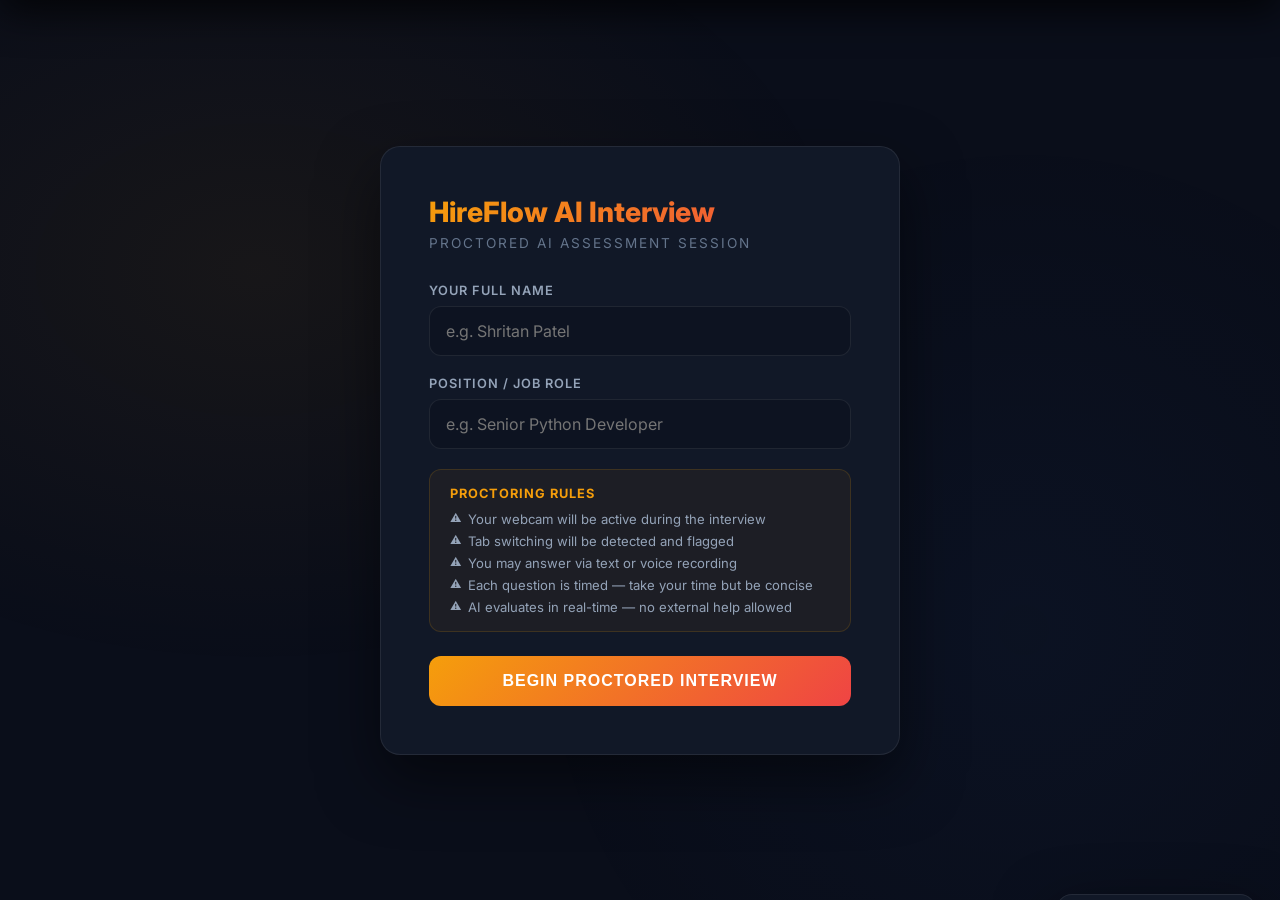
<file: smart_hiring_platform/frontend/interview.html>
<!DOCTYPE html>
<html lang="en">
<head>
    <meta charset="UTF-8">
    <meta name="viewport" content="width=device-width, initial-scale=1.0">
    <title>Proctored AI Interview — HireFlow</title>
    <link href="https://fonts.googleapis.com/css2?family=Inter:wght@300;400;500;600;700;800&display=swap" rel="stylesheet">
    <style>
        *, *::before, *::after { box-sizing: border-box; margin: 0; padding: 0; }

        :root {
            --bg-primary: #0a0e1a;
            --bg-card: #111827;
            --bg-card-alt: #1a2236;
            --bg-input: #0d1321;
            --brand: #f59e0b;
            --brand-glow: rgba(245, 158, 11, 0.3);
            --brand-gradient: linear-gradient(135deg, #f59e0b, #ef4444);
            --green: #22c55e;
            --green-glow: rgba(34, 197, 94, 0.25);
            --red: #ef4444;
            --red-glow: rgba(239, 68, 68, 0.3);
            --blue: #3b82f6;
            --text-primary: #f1f5f9;
            --text-secondary: #94a3b8;
            --text-muted: #64748b;
            --border: rgba(255,255,255,0.08);
            --radius: 12px;
            --radius-lg: 16px;
            --transition: all 0.3s cubic-bezier(0.4, 0, 0.2, 1);
        }

        body {
            font-family: 'Inter', -apple-system, sans-serif;
            background: var(--bg-primary);
            color: var(--text-primary);
            min-height: 100vh;
            overflow-x: hidden;
        }

        /* ─── BG EFFECTS ─── */
        .bg-effects {
            position: fixed; inset: 0; pointer-events: none; z-index: 0;
            background:
                radial-gradient(ellipse 600px 400px at 20% 30%, rgba(245,158,11,0.06), transparent),
                radial-gradient(ellipse 500px 500px at 80% 70%, rgba(59,130,246,0.04), transparent);
        }

        /* ─── SETUP SCREEN ─── */
        .setup-screen {
            display: flex;
            align-items: center;
            justify-content: center;
            min-height: 100vh;
            padding: 20px;
            position: relative;
            z-index: 1;
        }

        .setup-card {
            background: var(--bg-card);
            border: 1px solid var(--border);
            border-radius: 20px;
            padding: 48px;
            width: 100%;
            max-width: 520px;
            box-shadow: 0 25px 60px rgba(0,0,0,0.5);
        }

        .setup-card h1 {
            font-size: 1.75rem;
            font-weight: 800;
            margin-bottom: 6px;
            background: var(--brand-gradient);
            -webkit-background-clip: text;
            background-clip: text;
            -webkit-text-fill-color: transparent;
        }

        .setup-card .subtitle {
            font-size: 0.85rem;
            color: var(--text-muted);
            margin-bottom: 32px;
            text-transform: uppercase;
            letter-spacing: 2px;
        }

        .form-group {
            margin-bottom: 20px;
        }

        .form-group label {
            display: block;
            font-size: 0.8rem;
            font-weight: 600;
            color: var(--text-secondary);
            margin-bottom: 8px;
            text-transform: uppercase;
            letter-spacing: 1px;
        }

        .form-group input, .form-group select {
            width: 100%;
            padding: 14px 16px;
            background: var(--bg-input);
            border: 1px solid var(--border);
            border-radius: var(--radius);
            color: var(--text-primary);
            font-size: 1rem;
            font-family: inherit;
            transition: var(--transition);
            outline: none;
        }

        .form-group input:focus, .form-group select:focus {
            border-color: var(--brand);
            box-shadow: 0 0 0 3px var(--brand-glow);
        }

        .form-group select option {
            background: var(--bg-card);
            color: var(--text-primary);
        }

        .rules-box {
            background: rgba(245,158,11,0.05);
            border: 1px solid rgba(245,158,11,0.15);
            border-radius: var(--radius);
            padding: 16px 20px;
            margin-bottom: 24px;
        }

        .rules-box h3 {
            font-size: 0.8rem;
            font-weight: 700;
            color: var(--brand);
            margin-bottom: 10px;
            text-transform: uppercase;
            letter-spacing: 1px;
        }

        .rules-box ul {
            list-style: none;
            display: flex;
            flex-direction: column;
            gap: 6px;
        }

        .rules-box li {
            font-size: 0.82rem;
            color: var(--text-secondary);
            padding-left: 18px;
            position: relative;
        }

        .rules-box li::before {
            content: "⚠";
            position: absolute;
            left: 0;
            font-size: 0.7rem;
        }

        .btn-start {
            width: 100%;
            padding: 16px;
            background: var(--brand-gradient);
            color: white;
            border: none;
            border-radius: var(--radius);
            font-size: 1rem;
            font-weight: 700;
            cursor: pointer;
            transition: var(--transition);
            text-transform: uppercase;
            letter-spacing: 1px;
        }

        .btn-start:hover { transform: translateY(-2px); box-shadow: 0 8px 25px var(--brand-glow); }
        .btn-start:disabled { opacity: 0.5; cursor: not-allowed; transform: none; }

        /* ─── INTERVIEW SCREEN ─── */
        .interview-screen {
            display: none;
            position: relative;
            z-index: 1;
            min-height: 100vh;
        }

        .interview-screen.active { display: block; }
        .setup-screen.hidden { display: none; }

        /* Top Bar */
        .top-bar {
            display: flex;
            align-items: center;
            justify-content: space-between;
            padding: 12px 24px;
            background: rgba(17,24,39,0.95);
            border-bottom: 1px solid var(--border);
            backdrop-filter: blur(12px);
            position: sticky;
            top: 0;
            z-index: 100;
        }

        .top-bar-left {
            display: flex;
            align-items: center;
            gap: 12px;
        }

        .brand-icon {
            width: 32px; height: 32px;
            background: var(--brand-gradient);
            border-radius: 8px;
            display: flex; align-items: center; justify-content: center;
            font-size: 1rem;
        }

        .brand-title {
            font-size: 0.9rem;
            font-weight: 700;
            color: var(--brand);
        }

        .top-bar-center {
            display: flex;
            align-items: center;
            gap: 20px;
        }

        .progress-indicator {
            display: flex;
            align-items: center;
            gap: 6px;
        }

        .progress-dot {
            width: 10px; height: 10px;
            border-radius: 50%;
            background: var(--border);
            transition: var(--transition);
        }

        .progress-dot.done { background: var(--green); }
        .progress-dot.current { background: var(--brand); box-shadow: 0 0 10px var(--brand-glow); animation: pulse 2s infinite; }

        @keyframes pulse {
            0%, 100% { box-shadow: 0 0 5px var(--brand-glow); }
            50% { box-shadow: 0 0 15px var(--brand-glow); }
        }

        .timer-badge {
            background: var(--bg-card-alt);
            padding: 6px 14px;
            border-radius: 20px;
            font-size: 0.8rem;
            font-weight: 600;
            color: var(--text-secondary);
            border: 1px solid var(--border);
            font-variant-numeric: tabular-nums;
        }

        .proctor-status {
            display: flex;
            align-items: center;
            gap: 6px;
            font-size: 0.75rem;
            font-weight: 600;
            padding: 6px 12px;
            border-radius: 20px;
        }

        .proctor-status.ok { background: var(--green-glow); color: var(--green); }
        .proctor-status.warning { background: var(--red-glow); color: var(--red); }

        .proctor-dot {
            width: 8px; height: 8px;
            border-radius: 50%;
            background: currentColor;
        }

        /* Main Layout */
        .interview-main {
            display: grid;
            grid-template-columns: 280px 1fr;
            gap: 0;
            min-height: calc(100vh - 55px);
        }

        /* Left: Webcam Panel */
        .webcam-panel {
            background: var(--bg-card);
            border-right: 1px solid var(--border);
            display: flex;
            flex-direction: column;
            padding: 16px;
            gap: 12px;
        }

        .webcam-container {
            position: relative;
            background: #000;
            border-radius: var(--radius);
            overflow: hidden;
            border: 2px solid var(--border);
            aspect-ratio: 4/3;
            transition: all 0.3s ease;
        }
        
        #webcamVideo {
            width: 100%;
            height: 100%;
            object-fit: cover;
        }

        #webcamOverlay {
            position: absolute;
            top: 0;
            left: 0;
            width: 100%;
            height: 100%;
            pointer-events: none;
            z-index: 10;
        }

        .hud-status {
            position: absolute;
            bottom: 12px;
            left: 12px;
            background: rgba(16, 185, 129, 0.2);
            border: 1px solid var(--brand);
            color: var(--brand);
            padding: 4px 10px;
            border-radius: 4px;
            font-size: 0.65rem;
            font-weight: 800;
            letter-spacing: 1px;
            text-transform: uppercase;
            backdrop-filter: blur(4px);
            z-index: 20;
            transition: all 0.3s ease;
        }

        .hud-status.violation {
            background: rgba(239, 68, 68, 0.2);
            border-color: var(--red);
            color: var(--red);
            animation: pulse-red 1s infinite;
        }

        @keyframes pulse-red {
            0% { opacity: 1; }
            50% { opacity: 0.5; }
            100% { opacity: 1; }
        }

        .webcam-container.violation { border-color: var(--red); box-shadow: 0 0 20px var(--red-glow); }

        .webcam-container video {
            width: 100%;
            height: 100%;
            object-fit: cover;
            transform: scaleX(-1); /* Mirror */
        }

        .webcam-label {
            position: absolute;
            bottom: 8px;
            left: 8px;
            background: rgba(0,0,0,0.7);
            padding: 3px 8px;
            border-radius: 4px;
            font-size: 0.65rem;
            font-weight: 600;
            color: var(--green);
            text-transform: uppercase;
            letter-spacing: 1px;
        }

        .webcam-no-access {
            width: 100%;
            aspect-ratio: 4/3;
            background: var(--bg-card-alt);
            border-radius: var(--radius);
            display: flex;
            flex-direction: column;
            align-items: center;
            justify-content: center;
            gap: 8px;
            border: 2px dashed var(--border);
        }

        .webcam-no-access span { font-size: 0.75rem; color: var(--text-muted); }

        .audio-viz {
            background: var(--bg-card-alt);
            border-radius: var(--radius);
            padding: 12px;
            display: flex;
            flex-direction: column;
            gap: 8px;
        }

        .audio-viz-label {
            font-size: 0.65rem;
            font-weight: 700;
            color: var(--text-muted);
            text-transform: uppercase;
            letter-spacing: 1.5px;
            margin-bottom: 4px;
        }

        .behavior-stats {
            display: flex;
            flex-direction: column;
            gap: 12px;
            margin-top: 16px;
            padding: 16px;
            background: rgba(255,255,255,0.03);
            border-radius: var(--radius);
            border: 1px solid var(--border);
        }

        .stat-row {
            display: flex;
            flex-direction: column;
            gap: 6px;
        }

        .stat-header {
            display: flex;
            justify-content: space-between;
            align-items: center;
        }

        .stat-label {
            font-size: 0.7rem;
            font-weight: 600;
            color: var(--text-secondary);
            text-transform: uppercase;
        }

        .stat-value {
            font-size: 0.75rem;
            font-weight: 700;
            color: var(--brand);
        }

        .stat-bar-bg {
            height: 6px;
            background: rgba(255,255,255,0.1);
            border-radius: 3px;
            overflow: hidden;
        }

        .stat-bar-fill {
            height: 100%;
            background: var(--brand-gradient);
            width: 100%;
            transition: width 0.5s cubic-bezier(0.4, 0, 0.2, 1);
        }

        .stat-bar-fill.warning { background: linear-gradient(90deg, #f59e0b, #d97706); }
        .stat-bar-fill.error { background: linear-gradient(90deg, #ef4444, #b91c1c); }

        .audio-bars {
            display: flex;
            align-items: flex-end;
            gap: 2px;
            height: 40px;
        }

        .audio-bar {
            flex: 1;
            background: var(--brand);
            border-radius: 2px;
            min-height: 3px;
            transition: height 0.08s ease;
            opacity: 0.6;
        }

        .session-info {
            margin-top: auto;
            display: flex;
            flex-direction: column;
            gap: 6px;
            font-size: 0.72rem;
            color: var(--text-muted);
        }

        .session-info-row {
            display: flex;
            justify-content: space-between;
        }

        /* Right: Interview Area */
        .interview-area {
            display: flex;
            flex-direction: column;
            height: calc(100vh - 55px);
        }

        /* Question Display */
        .question-section {
            padding: 32px 40px;
            flex-shrink: 0;
        }

        .question-header {
            display: flex;
            align-items: center;
            gap: 10px;
            margin-bottom: 16px;
        }

        .question-badge {
            background: var(--brand-gradient);
            padding: 4px 12px;
            border-radius: 20px;
            font-size: 0.7rem;
            font-weight: 700;
            color: white;
            text-transform: uppercase;
            letter-spacing: 1px;
        }

        .question-text {
            font-size: 1.2rem;
            line-height: 1.7;
            color: var(--text-primary);
            font-weight: 400;
            max-width: 700px;
        }

        /* Answer Section */
        .answer-section {
            flex: 1;
            padding: 0 40px 24px;
            display: flex;
            flex-direction: column;
            overflow: hidden;
        }

        .answer-tabs {
            display: flex;
            gap: 2px;
            margin-bottom: 16px;
            background: var(--bg-card-alt);
            border-radius: var(--radius);
            padding: 4px;
            width: fit-content;
        }

        .answer-tab {
            padding: 8px 20px;
            border-radius: 8px;
            font-size: 0.8rem;
            font-weight: 600;
            color: var(--text-muted);
            cursor: pointer;
            border: none;
            background: transparent;
            transition: var(--transition);
        }

        .answer-tab.active {
            background: var(--bg-card);
            color: var(--text-primary);
            box-shadow: 0 2px 8px rgba(0,0,0,0.3);
        }

        .answer-tab:hover:not(.active) { color: var(--text-secondary); }

        /* Text Answer */
        .text-answer-area {
            flex: 1;
            display: flex;
            flex-direction: column;
            gap: 12px;
        }

        .text-answer-area.hidden { display: none; }

        .text-answer-area textarea {
            flex: 1;
            width: 100%;
            min-height: 180px;
            padding: 20px;
            background: var(--bg-input);
            border: 1px solid var(--border);
            border-radius: var(--radius);
            color: var(--text-primary);
            font-size: 1rem;
            font-family: inherit;
            line-height: 1.7;
            outline: none;
            resize: none;
            transition: var(--transition);
        }

        .text-answer-area textarea:focus {
            border-color: var(--brand);
            box-shadow: 0 0 0 3px var(--brand-glow);
        }

        .text-answer-area textarea::placeholder {
            color: var(--text-muted);
        }

        .answer-footer {
            display: flex;
            align-items: center;
            justify-content: space-between;
        }

        .word-count {
            font-size: 0.75rem;
            color: var(--text-muted);
        }

        .btn-submit {
            padding: 12px 32px;
            background: var(--brand-gradient);
            color: white;
            border: none;
            border-radius: var(--radius);
            font-size: 0.9rem;
            font-weight: 700;
            cursor: pointer;
            transition: var(--transition);
            display: flex;
            align-items: center;
            gap: 8px;
        }

        .btn-submit:hover { transform: translateY(-1px); box-shadow: 0 6px 20px var(--brand-glow); }
        .btn-submit:disabled { opacity: 0.5; cursor: not-allowed; transform: none; box-shadow: none; }

        /* Audio Answer */
        .audio-answer-area {
            flex: 1;
            display: flex;
            flex-direction: column;
            align-items: center;
            justify-content: center;
            gap: 20px;
        }

        .audio-answer-area.hidden { display: none; }

        .mic-btn {
            width: 90px; height: 90px;
            border-radius: 50%;
            background: var(--brand-gradient);
            border: none;
            cursor: pointer;
            display: flex;
            align-items: center;
            justify-content: center;
            font-size: 2rem;
            color: white;
            transition: var(--transition);
            box-shadow: 0 0 25px var(--brand-glow);
        }

        .mic-btn.recording {
            background: linear-gradient(135deg, #ef4444, #dc2626);
            box-shadow: 0 0 30px var(--red-glow);
            animation: pulse-red 1.5s infinite;
        }

        @keyframes pulse-red {
            0%, 100% { box-shadow: 0 0 20px var(--red-glow); }
            50% { box-shadow: 0 0 40px var(--red-glow); }
        }

        .mic-btn:hover { transform: scale(1.05); }

        .mic-status {
            font-size: 0.85rem;
            color: var(--text-secondary);
            text-align: center;
        }

        .transcript-box {
            width: 100%;
            max-width: 600px;
            background: var(--bg-card-alt);
            border-radius: var(--radius);
            padding: 16px 20px;
            font-size: 0.9rem;
            color: var(--text-secondary);
            font-style: italic;
            min-height: 60px;
            border: 1px solid var(--border);
        }

        /* Evaluation Toast */
        .eval-toast {
            position: fixed;
            bottom: 24px;
            right: 24px;
            background: var(--bg-card);
            border: 1px solid var(--border);
            border-radius: var(--radius-lg);
            padding: 20px 24px;
            max-width: 380px;
            box-shadow: 0 20px 60px rgba(0,0,0,0.6);
            z-index: 200;
            transform: translateY(120%);
            transition: transform 0.4s cubic-bezier(0.34, 1.56, 0.64, 1);
        }

        .eval-toast.show { transform: translateY(0); }

        .eval-toast h4 {
            font-size: 0.75rem;
            font-weight: 700;
            color: var(--brand);
            text-transform: uppercase;
            letter-spacing: 1px;
            margin-bottom: 10px;
        }

        .eval-scores {
            display: grid;
            grid-template-columns: 1fr 1fr;
            gap: 8px;
            margin-bottom: 12px;
        }

        .eval-score-item {
            display: flex;
            justify-content: space-between;
            font-size: 0.78rem;
        }

        .eval-score-item .label { color: var(--text-secondary); }
        .eval-score-item .value { font-weight: 700; color: var(--text-primary); }

        .eval-feedback {
            font-size: 0.8rem;
            color: var(--text-secondary);
            line-height: 1.5;
            border-top: 1px solid var(--border);
            padding-top: 10px;
        }

        /* History Panel (collapsible) */
        .history-panel {
            border-top: 1px solid var(--border);
            max-height: 200px;
            overflow-y: auto;
            padding: 12px 40px;
        }

        .history-toggle {
            font-size: 0.75rem;
            font-weight: 600;
            color: var(--text-muted);
            text-transform: uppercase;
            letter-spacing: 1px;
            cursor: pointer;
            margin-bottom: 8px;
            display: flex;
            align-items: center;
            gap: 6px;
        }

        .history-item {
            padding: 10px 0;
            border-bottom: 1px solid rgba(255,255,255,0.03);
        }

        .history-q { font-size: 0.78rem; font-weight: 600; color: var(--text-muted); margin-bottom: 2px; }
        .history-a { font-size: 0.82rem; color: var(--text-secondary); }
        .history-score { font-size: 0.72rem; color: var(--brand); margin-top: 2px; }

        /* Completion Screen */
        .completion-screen {
            display: none;
            min-height: 100vh;
            align-items: center;
            justify-content: center;
            padding: 40px;
            position: relative;
            z-index: 1;
        }

        .completion-screen.active { display: flex; }

        .report-card {
            background: var(--bg-card);
            border: 1px solid var(--border);
            border-radius: 20px;
            padding: 48px;
            max-width: 640px;
            width: 100%;
            box-shadow: 0 25px 60px rgba(0,0,0,0.5);
        }

        .report-card h2 {
            font-size: 1.5rem;
            font-weight: 800;
            margin-bottom: 8px;
            background: var(--brand-gradient);
            -webkit-background-clip: text;
            background-clip: text;
            -webkit-text-fill-color: transparent;
        }

        .report-summary { font-size: 0.9rem; color: var(--text-secondary); line-height: 1.6; margin-bottom: 24px; }

        .report-scores {
            display: grid;
            grid-template-columns: 1fr 1fr 1fr;
            gap: 12px;
            margin-bottom: 24px;
        }

        .report-score-card {
            background: var(--bg-card-alt);
            border-radius: var(--radius);
            padding: 16px;
            text-align: center;
        }

        .report-score-card .score-val {
            font-size: 1.8rem;
            font-weight: 800;
            color: var(--brand);
        }

        .report-score-card .score-label {
            font-size: 0.7rem;
            color: var(--text-muted);
            text-transform: uppercase;
            letter-spacing: 1px;
            margin-top: 4px;
        }

        .report-recommendation {
            display: inline-block;
            padding: 8px 20px;
            border-radius: 20px;
            font-size: 0.85rem;
            font-weight: 700;
            margin-bottom: 20px;
        }

        .report-recommendation.strong-yes, .report-recommendation.yes { background: var(--green-glow); color: var(--green); }
        .report-recommendation.maybe { background: rgba(245,158,11,0.15); color: var(--brand); }
        .report-recommendation.no, .report-recommendation.strong-no { background: var(--red-glow); color: var(--red); }

        .report-section { margin-bottom: 16px; }
        .report-section h4 {
            font-size: 0.75rem;
            font-weight: 700;
            color: var(--text-muted);
            text-transform: uppercase;
            letter-spacing: 1px;
            margin-bottom: 8px;
        }

        .report-section ul { list-style: none; display: flex; flex-direction: column; gap: 4px; }
        .report-section li { font-size: 0.85rem; color: var(--text-secondary); padding-left: 16px; position: relative; }
        .report-section li::before { content: "•"; position: absolute; left: 0; color: var(--brand); }

        .btn-back {
            margin-top: 20px;
            padding: 12px 28px;
            background: var(--bg-card-alt);
            border: 1px solid var(--border);
            border-radius: var(--radius);
            color: var(--text-primary);
            font-size: 0.9rem;
            font-weight: 600;
            cursor: pointer;
            transition: var(--transition);
        }

        .btn-back:hover { background: var(--border); }

        /* Proctoring Warning Overlay */
        .proctor-warning {
            position: fixed;
            top: 0; left: 0; right: 0;
            background: rgba(10, 10, 10, 0.95); /* Darker for high impact */
            border-bottom: 2px solid #ef4444;
            padding: 16px 24px;
            text-align: center;
            font-size: 0.9rem;
            font-weight: 800; /* Extra bold */
            color: #ef4444; /* Pure Red */
            z-index: 1000; /* Topmost */
            transform: translateY(-100%);
            transition: transform 0.2s cubic-bezier(0.18, 0.89, 0.32, 1.28);
            display: flex;
            align-items: center;
            justify-content: center;
            gap: 12px;
            box-shadow: 0 10px 40px rgba(0,0,0,0.8);
        }

        .proctor-warning.show { transform: translateY(0); }

        /* Loading Spinner */
        .spinner {
            width: 20px; height: 20px;
            border: 2px solid rgba(255,255,255,0.3);
            border-top-color: white;
            border-radius: 50%;
            animation: spin 0.6s linear infinite;
            display: inline-block;
        }

        @keyframes spin { to { transform: rotate(360deg); } }

        /* Responsive */
        @media (max-width: 768px) {
            .interview-main { grid-template-columns: 1fr; }
            .webcam-panel { flex-direction: row; padding: 12px; border-right: 0; border-bottom: 1px solid var(--border); }
            .webcam-container { width: 120px; aspect-ratio: 1; }
            .question-section, .answer-section, .history-panel { padding-left: 20px; padding-right: 20px; }
        }
    </style>
</head>
<body>
    <div class="bg-effects"></div>

    <!-- PROCTORING WARNING BAR -->
    <div id="proctorWarning" class="proctor-warning">
        ⚠️ <span id="proctorWarningText">Focus violation detected! Please stay on this tab.</span>
    </div>

    <!-- EVALUATION TOAST -->
    <div id="evalToast" class="eval-toast">
        <h4>Answer Evaluation</h4>
        <div class="eval-scores" id="evalScores"></div>
        <div class="eval-feedback" id="evalFeedback"></div>
    </div>

    <!-- ============ SETUP SCREEN ============ -->
    <div id="setupScreen" class="setup-screen">
        <div class="setup-card">
            <h1>HireFlow AI Interview</h1>
            <div class="subtitle">Proctored AI Assessment Session</div>

            <div class="form-group">
                <label>Your Full Name</label>
                <input type="text" id="candidateName" placeholder="e.g. Shritan Patel" autocomplete="off">
            </div>

            <div class="form-group">
                <label>Position / Job Role</label>
                <input type="text" id="jobRole" placeholder="e.g. Senior Python Developer" autocomplete="off">
            </div>

            <div class="rules-box">
                <h3>Proctoring Rules</h3>
                <ul>
                    <li>Your webcam will be active during the interview</li>
                    <li>Tab switching will be detected and flagged</li>
                    <li>You may answer via text or voice recording</li>
                    <li>Each question is timed — take your time but be concise</li>
                    <li>AI evaluates in real-time — no external help allowed</li>
                </ul>
            </div>

            <button id="btnStartInterview" class="btn-start" onclick="startInterview()">
                Begin Proctored Interview
            </button>
        </div>
    </div>

    <!-- ============ INTERVIEW SCREEN ============ -->
    <div id="interviewScreen" class="interview-screen">
        <!-- Top Bar -->
        <div class="top-bar">
            <div class="top-bar-left">
                <div class="brand-icon">📁</div>
                <div class="brand-title">HireFlow Agent</div>
            </div>
            <div class="top-bar-center">
                <div class="progress-indicator" id="progressDots"></div>
                <div class="timer-badge" id="timer">00:00</div>
            </div>
            <div id="proctorStatusBadge" class="proctor-status ok">
                <div class="proctor-dot"></div>
                <span>PROCTORING ACTIVE</span>
            </div>
        </div>

        <div class="interview-main">
            <!-- Left: Webcam -->
            <div class="webcam-panel">
                <div id="webcamContainer" class="webcam-container">
                    <video id="webcamVideo" autoplay muted playsinline></video>
                    <canvas id="webcamOverlay" width="320" height="240"></canvas>
                    <div class="webcam-label">🟢 LIVE</div>
                    <div id="hudStatus" class="hud-status">AI SECURE</div>
                </div>

                <div class="audio-viz">
                        <div class="audio-viz-label">Voice Confidence</div>
                        <div class="audio-bars" id="audioBars"></div>
                    </div>

                    <!-- BEHAVIORAL AI V2.0 STATS -->
                    <div class="behavior-stats">
                        <div class="stat-row">
                            <div class="stat-header">
                                <span class="stat-label">Attention Span</span>
                                <span class="stat-value" id="attentionVal">100%</span>
                            </div>
                            <div class="stat-bar-bg">
                                <div class="stat-bar-fill" id="attentionBar" style="width: 100%"></div>
                            </div>
                        </div>
                        <div class="stat-row">
                            <div class="stat-header">
                                <span class="stat-label">Physical Stability</span>
                                <span class="stat-value" id="stabilityVal">100%</span>
                            </div>
                            <div class="stat-bar-bg">
                                <div class="stat-bar-fill" id="stabilityBar" style="width: 100%"></div>
                            </div>
                        </div>
                    </div>

                <div class="session-info">
                    <div class="session-info-row">
                        <span>Candidate</span>
                        <span id="infoName">—</span>
                    </div>
                    <div class="session-info-row">
                        <span>Role</span>
                        <span id="infoRole">—</span>
                    </div>
                    <div class="session-info-row">
                        <span>Proctor Flags</span>
                        <span id="infoFlags">0</span>
                    </div>
                </div>
            </div>

            <!-- Right: Interview -->
            <div class="interview-area">
                <div class="question-section">
                    <div class="question-header">
                        <div class="question-badge" id="questionBadge">Question 1 / 5</div>
                    </div>
                    <div class="question-text" id="questionText">Loading first question...</div>
                </div>

                <div class="answer-section">
                    <div class="answer-tabs">
                        <button class="answer-tab active" id="tabText" onclick="switchTab('text')">✏️ Type Answer</button>
                        <button class="answer-tab" id="tabAudio" onclick="switchTab('audio')">🎤 Voice Answer</button>
                    </div>

                    <!-- Text Answer -->
                    <div class="text-answer-area" id="textArea">
                        <textarea id="answerInput" placeholder="Type your answer here... Be specific and demonstrate your expertise."></textarea>
                        <div class="answer-footer">
                            <div class="word-count"><span id="wordCount">0</span> words</div>
                            <button class="btn-submit" id="btnSubmitText" onclick="submitTextAnswer()">
                                Submit Answer →
                            </button>
                        </div>
                    </div>

                    <!-- Audio Answer -->
                    <div class="audio-answer-area hidden" id="audioArea">
                        <button class="mic-btn" id="micBtn" onclick="toggleRecording()">🎤</button>
                        <div class="mic-status" id="micStatus">Click the mic to start recording</div>
                        <div class="transcript-box hidden" id="transcriptBox">Transcription will appear here...</div>
                        <button class="btn-submit hidden" id="btnSubmitAudio" onclick="submitAudioAnswer()" style="margin-top:10px;">
                            Submit Voice Answer →
                        </button>
                    </div>
                </div>

                <!-- History -->
                <div class="history-panel" id="historyPanel">
                    <div class="history-toggle" onclick="document.getElementById('historyList').classList.toggle('hidden')">
                        📋 Interview History ▾
                    </div>
                    <div id="historyList"></div>
                </div>
            </div>
        </div>
    </div>

    <!-- ============ COMPLETION SCREEN ============ -->
    <div id="completionScreen" class="completion-screen">
        <div class="report-card" id="reportCard"></div>
    </div>

    <!-- ============ JAVASCRIPT ENGINE ============ -->
    <script>
        const API = 'http://localhost:8000';

        // ─── STATE ───
        let sessionId = null;
        let questionNumber = 0;
        let totalQuestions = 5;
        let timerInterval = null;
        let questionStartTime = 0;
        let totalElapsed = 0;
        let proctorFlags = 0;
        let webcamStream = null;
        let audioContext = null;
        let analyserNode = null;
        let mediaRecorder = null;
        let audioChunks = [];
        let isRecording = false;
        let audioVisBars = [];

        // ─── INIT AUDIO BARS ───
        (function() {
            const container = document.getElementById('audioBars');
            for (let i = 0; i < 32; i++) {
                const bar = document.createElement('div');
                bar.className = 'audio-bar';
                container.appendChild(bar);
                audioVisBars.push(bar);
            }
        })();

        // ─── START INTERVIEW ───
        async function startInterview() {
            const name = document.getElementById('candidateName').value.trim();
            const role = document.getElementById('jobRole').value.trim();

            if (!name || !role) {
                alert('Please enter your name and the job role.');
                return;
            }

            const btn = document.getElementById('btnStartInterview');
            btn.disabled = true;
            const originalText = btn.innerHTML;
            btn.innerHTML = '<span class="spinner"></span> Starting session...';

            console.log('--- STARTING INTERVIEW ---');
            console.log('Candidate:', name, 'Role:', role);

            try {
                // Enforce Fullscreen Mode
                try {
                    await document.documentElement.requestFullscreen();
                } catch (err) {
                    console.warn("Fullscreen request failed or was denied:", err);
                    alert("Please allow fullscreen mode to begin the proctored interview.");
                    btn.disabled = false;
                    btn.innerHTML = originalText;
                    return;
                }

                // Start webcam
                console.log('1. Starting webcam/mic...');
                await startWebcam();
                console.log('Webcam/mic initialized.');

                // Start session via API
                console.log('2. Calling backend /api/interview/start...');
                const res = await fetch(`${API}/api/interview/start`, {
                    method: 'POST',
                    headers: { 'Content-Type': 'application/json' },
                    body: JSON.stringify({ candidate_name: name, job_role: role })
                });

                console.log('Backend response status:', res.status);

                if (!res.ok) {
                    const errData = await res.json().catch(() => ({}));
                    console.error('Backend error details:', errData);
                    throw new Error(errData.detail || `Server error: ${res.status}`);
                }

                console.log('3. Parsing response JSON...');
                const data = await res.json();
                console.log('Session data received:', data);

                sessionId = data.session_id;
                questionNumber = data.question_number || 1;
                totalQuestions = data.total_questions || 5;

                // Update UI
                console.log('4. Updating UI elements...');
                document.getElementById('infoName').textContent = name;
                document.getElementById('infoRole').textContent = role;
                document.getElementById('questionText').textContent = data.current_question || 'Error loading question';
                
                console.log('5. Updating progress indicators...');
                updateProgressDots();
                updateQuestionBadge();

                // Switch screens
                console.log('6. Transitioning to interview screen...');
                document.getElementById('setupScreen').classList.add('hidden');
                document.getElementById('interviewScreen').classList.add('active');

                // Start timer
                console.log('7. Starting timer and proctoring...');
                startTimer();

                // Start proctoring (tab switches)
                startProctoring();
                console.log('--- SESSION STARTED SUCCESSFULLY ---');

            } catch (err) {
                console.error('CRITICAL STARTUP ERROR:', err);
                alert('Failed to start interview: ' + err.message);
                btn.disabled = false;
                btn.innerHTML = originalText;
            }
        }

        // ─── WEBCAM ───
        async function startWebcam() {
            try {
                webcamStream = await navigator.mediaDevices.getUserMedia({
                    video: { facingMode: 'user', width: 320, height: 240 },
                    audio: true
                });
                console.log('Stream acquired:', webcamStream.id);
                document.getElementById('webcamVideo').srcObject = webcamStream;

                // Set up audio analyser for visualization
                if (window.AudioContext || window.webkitAudioContext) {
                    console.log('Initializing AudioContext...');
                    audioContext = new (window.AudioContext || window.webkitAudioContext)();
                    const source = audioContext.createMediaStreamSource(webcamStream);
                    analyserNode = audioContext.createAnalyser();
                    analyserNode.fftSize = 64;
                    source.connect(analyserNode);
                    animateAudioBars();
                }

            } catch (err) {
                console.warn('Webcam/mic access denied or failed:', err);
                // We don't throw here to allow people without cameras to still test the text interview
            }
        }

        function animateAudioBars() {
            if (!analyserNode) return;
            const data = new Uint8Array(analyserNode.frequencyBinCount);
            function draw() {
                analyserNode.getByteFrequencyData(data);
                for (let i = 0; i < audioVisBars.length && i < data.length; i++) {
                    const h = Math.max(3, (data[i] / 255) * 40);
                    audioVisBars[i].style.height = h + 'px';
                    audioVisBars[i].style.opacity = 0.3 + (data[i] / 255) * 0.7;
                }
                requestAnimationFrame(draw);
            }
            draw();
        }

        // ─── TIMER ───
        function startTimer() {
            questionStartTime = Date.now();
            timerInterval = setInterval(() => {
                const elapsed = Math.floor((Date.now() - questionStartTime) / 1000);
                const mins = String(Math.floor(elapsed / 60)).padStart(2, '0');
                const secs = String(elapsed % 60).padStart(2, '0');
                document.getElementById('timer').textContent = `${mins}:${secs}`;
            }, 1000);
        }

        function resetQuestionTimer() {
            questionStartTime = Date.now();
        }

        // ─── PROGRESS DOTS ───
        function updateProgressDots() {
            const container = document.getElementById('progressDots');
            container.innerHTML = '';
            for (let i = 1; i <= totalQuestions; i++) {
                const dot = document.createElement('div');
                dot.className = 'progress-dot';
                if (i < questionNumber) dot.classList.add('done');
                else if (i === questionNumber) dot.classList.add('current');
                container.appendChild(dot);
            }
        }

        function updateQuestionBadge() {
            document.getElementById('questionBadge').textContent = `Question ${questionNumber} / ${totalQuestions}`;
        }

        // ─── TAB SWITCHING (Answer Tabs) ───
        function switchTab(tab) {
            document.getElementById('tabText').classList.toggle('active', tab === 'text');
            document.getElementById('tabAudio').classList.toggle('active', tab === 'audio');
            document.getElementById('textArea').classList.toggle('hidden', tab !== 'text');
            document.getElementById('audioArea').classList.toggle('hidden', tab !== 'audio');
        }

        // ─── WORD COUNT ───
        document.getElementById('answerInput').addEventListener('input', function() {
            const words = this.value.trim().split(/\s+/).filter(w => w.length > 0);
            document.getElementById('wordCount').textContent = words.length;
        });

        // ─── SUBMIT TEXT ANSWER ───
        async function submitTextAnswer() {
            const answer = document.getElementById('answerInput').value.trim();
            if (!answer) {
                alert('Please type your answer before submitting.');
                return;
            }

            const btn = document.getElementById('btnSubmitText');
            btn.disabled = true;
            btn.innerHTML = '<span class="spinner"></span> AI Evaluating...';

            try {
                const res = await fetch(`${API}/api/interview/${sessionId}/answer`, {
                    method: 'POST',
                    headers: { 'Content-Type': 'application/json' },
                    body: JSON.stringify({ answer: answer })
                });

                if (!res.ok) throw new Error(`Server error: ${res.status}`);
                const data = await res.json();

                // Show evaluation toast
                showEvalToast(data.evaluation);

                // Add to history
                addToHistory(questionNumber, document.getElementById('questionText').textContent, answer, data.evaluation);

                if (data.is_complete) {
                    // Interview done → get report
                    await completeInterview();
                } else {
                    // Next question
                    questionNumber = data.question_number;
                    document.getElementById('questionText').textContent = data.next_question;
                    document.getElementById('answerInput').value = '';
                    document.getElementById('wordCount').textContent = '0';
                    updateProgressDots();
                    updateQuestionBadge();
                    resetQuestionTimer();
                }

            } catch (err) {
                alert('Error submitting answer: ' + err.message);
            }

            btn.disabled = false;
            btn.innerHTML = 'Submit Answer →';
        }

        // ─── AUDIO RECORDING (WAV FALLBACK FOR SYSTEMS WITHOUT FFMPEG) ───

        let audioProcessor = null;
        let recordingContext = null;   // Separate context so we don't clobber webcam viz
        let leftChannel = [];
        let recordingSampleRate = 16000;

        function toggleRecording() {
            if (isRecording) {
                stopRecording();
            } else {
                startRecording();
            }
        }

        async function startRecording() {
            try {
                // Re-use the webcam stream's audio track if available, otherwise request mic
                let stream;
                if (webcamStream && webcamStream.getAudioTracks().length > 0) {
                    stream = webcamStream;
                } else {
                    stream = await navigator.mediaDevices.getUserMedia({ audio: true });
                }

                // Use a SEPARATE AudioContext so we don't destroy the visualization one
                if (recordingContext) {
                    recordingContext.close().catch(() => {});
                }
                recordingContext = new (window.AudioContext || window.webkitAudioContext)({ sampleRate: recordingSampleRate });
                const source = recordingContext.createMediaStreamSource(stream);

                audioProcessor = recordingContext.createScriptProcessor(4096, 1, 1);
                leftChannel = [];

                audioProcessor.onaudioprocess = (e) => {
                    if (!isRecording) return;
                    const input = e.inputBuffer.getChannelData(0);
                    leftChannel.push(new Float32Array(input));
                };

                source.connect(audioProcessor);
                audioProcessor.connect(recordingContext.destination);

                isRecording = true;
                document.getElementById('micBtn').classList.add('recording');
                document.getElementById('micBtn').textContent = '⏹️';
                document.getElementById('micStatus').textContent = '🔴 Recording... Click to stop.';
                document.getElementById('btnSubmitAudio').classList.add('hidden');
                document.getElementById('transcriptBox').classList.remove('hidden');
                document.getElementById('transcriptBox').textContent = 'Listening...';

            } catch (err) {
                console.error('Mic error:', err);
                alert('Microphone access denied: ' + err.message);
            }
        }

        function stopRecording() {
            if (isRecording) {
                isRecording = false;
                document.getElementById('micBtn').classList.remove('recording');
                document.getElementById('micBtn').textContent = '🎤';
                document.getElementById('micStatus').textContent = 'Recording complete. Click Submit to send.';
                document.getElementById('btnSubmitAudio').classList.remove('hidden');
                
                // Finalize buffer
                const flattened = flattenArray(leftChannel);
                const wavBuffer = createWavBuffer(flattened, recordingSampleRate);
                audioChunks = [new Blob([wavBuffer], { type: 'audio/wav' })];
                
                if (audioProcessor) {
                    audioProcessor.disconnect();
                    audioProcessor = null;
                }
            }
        }

        function flattenArray(channelBuffer) {
            let result = new Float32Array(channelBuffer.length * 4096);
            let offset = 0;
            for (let i = 0; i < channelBuffer.length; i++) {
                result.set(channelBuffer[i], offset);
                offset += channelBuffer[i].length;
            }
            return result.slice(0, offset);
        }

        function createWavBuffer(samples, sampleRate) {
            const buffer = new ArrayBuffer(44 + samples.length * 2);
            const view = new DataView(buffer);

            const writeString = (view, offset, string) => {
                for (let i = 0; i < string.length; i++) {
                    view.setUint8(offset + i, string.charCodeAt(i));
                }
            };

            writeString(view, 0, 'RIFF');
            view.setUint32(4, 32 + samples.length * 2, true);
            writeString(view, 8, 'WAVE');
            writeString(view, 12, 'fmt ');
            view.setUint32(16, 16, true);
            view.setUint16(20, 1, true);
            view.setUint16(22, 1, true);
            view.setUint32(24, sampleRate, true);
            view.setUint32(28, sampleRate * 2, true);
            view.setUint16(32, 2, true);
            view.setUint16(34, 16, true);
            writeString(view, 36, 'data');
            view.setUint32(40, samples.length * 2, true);

            let offset = 44;
            for (let i = 0; i < samples.length; i++, offset += 2) {
                let s = Math.max(-1, Math.min(1, samples[i]));
                view.setInt16(offset, s < 0 ? s * 0x8000 : s * 0x7FFF, true);
            }

            return buffer;
        }

        function min(a, b) { return a < b ? a : b; }

        async function submitAudioAnswer() {
            if (audioChunks.length === 0) {
                alert('No audio recorded. Please record your answer first.');
                return;
            }

            const btn = document.getElementById('btnSubmitAudio');
            btn.disabled = true;
            btn.innerHTML = '<span class="spinner"></span> Transcribing & Evaluating...';
            document.getElementById('transcriptBox').classList.remove('hidden');
            document.getElementById('transcriptBox').textContent = 'Processing audio...';

            const audioBlob = audioChunks[0];  // Already a valid WAV Blob from stopRecording()
            const formData = new FormData();
            formData.append('audio', audioBlob, 'recording.wav');

            try {
                const res = await fetch(`${API}/api/interview/${sessionId}/audio`, {
                    method: 'POST',
                    body: formData
                });

                if (!res.ok) throw new Error(`Server error: ${res.status}`);
                const data = await res.json();

                // Show transcript
                const transcriptText = data.transcript?.text || '(No speech detected)';
                document.getElementById('transcriptBox').textContent = `Transcript: "${transcriptText}"`;

                // Show evaluation toast
                showEvalToast(data.evaluation);

                // Add to history
                addToHistory(questionNumber, document.getElementById('questionText').textContent, transcriptText, data.evaluation);

                if (data.is_complete) {
                    await completeInterview();
                } else {
                    questionNumber = data.question_number;
                    document.getElementById('questionText').textContent = data.next_question;
                    document.getElementById('transcriptBox').classList.add('hidden');
                    document.getElementById('btnSubmitAudio').classList.add('hidden');
                    updateProgressDots();
                    updateQuestionBadge();
                    resetQuestionTimer();
                    audioChunks = [];
                }

            } catch (err) {
                alert('Error submitting audio: ' + err.message);
            }

            btn.disabled = false;
            btn.innerHTML = 'Submit Voice Answer →';
        }

        // ─── EVALUATION TOAST ───
        function showEvalToast(evaluation) {
            const toast = document.getElementById('evalToast');
            const scoresDiv = document.getElementById('evalScores');
            const feedbackDiv = document.getElementById('evalFeedback');

            scoresDiv.innerHTML = `
                <div class="eval-score-item"><span class="label">Overall</span><span class="value">${evaluation.score}/10</span></div>
                <div class="eval-score-item"><span class="label">Technical</span><span class="value">${evaluation.technical_accuracy}/10</span></div>
                <div class="eval-score-item"><span class="label">Communication</span><span class="value">${evaluation.communication_clarity}/10</span></div>
                <div class="eval-score-item"><span class="label">Relevance</span><span class="value">${evaluation.relevance}/10</span></div>
            `;
            feedbackDiv.textContent = evaluation.feedback || '';

            toast.classList.add('show');
            setTimeout(() => toast.classList.remove('show'), 6000);
        }

        // ─── HISTORY ───
        function addToHistory(qNum, question, answer, evaluation) {
            const list = document.getElementById('historyList');
            const item = document.createElement('div');
            item.className = 'history-item';
            item.innerHTML = `
                <div class="history-q">Q${qNum}: ${question.substring(0, 120)}${question.length > 120 ? '...' : ''}</div>
                <div class="history-a">${answer.substring(0, 200)}${answer.length > 200 ? '...' : ''}</div>
                <div class="history-score">Score: ${evaluation.score}/10</div>
            `;
            list.prepend(item);
        }

        let noiseViolationCount = 0;
        let lastMotionScore = 0;

        function startProctoring() {
            // 1. Tab visibility change detection
            document.addEventListener('visibilitychange', () => {
                if (document.hidden) {
                    proctorFlags++;
                    document.getElementById('infoFlags').textContent = proctorFlags;
                    showProctorError('FATAL ERROR: Tab switching detected! This is a severe violation.');
                    logProctorEvent('TAB_SWITCH');
                }
            });

            // 2. Window blur detection
            window.addEventListener('blur', () => {
                proctorFlags++;
                document.getElementById('infoFlags').textContent = proctorFlags;
                showProctorError('FATAL ERROR: App switching or Window blur detected!');
                logProctorEvent('WINDOW_BLUR');
            });

            // 3. Fullscreen exit detection
            document.addEventListener('fullscreenchange', () => {
                if (!document.fullscreenElement) {
                    proctorFlags++;
                    document.getElementById('infoFlags').textContent = proctorFlags;
                    showProctorError('FATAL ERROR: Fullscreen exited! High-security mode breached.');
                    logProctorEvent('FULLSCREEN_EXIT');
                    setTimeout(() => {
                        if (document.getElementById('interviewScreen').classList.contains('active')) {
                            document.documentElement.requestFullscreen().catch(e => console.error(e));
                        }
                    }, 2000);
                }
            });

            // 4. Real-time Noise Monitoring (RMS)
            startNoiseMonitor();

            // 5. High-Frequency Vision Check (increased to 5Hz for "Instant" feel)
            setInterval(sendProctorFrame, 200);
        }

        function startNoiseMonitor() {
            if (!audioContext || !analyserNode) return;
            const buffer = new Uint8Array(analyserNode.fftSize);
            const freqBuffer = new Uint8Array(analyserNode.frequencyBinCount);
            
            function monitor() {
                analyserNode.getByteTimeDomainData(buffer);
                analyserNode.getByteFrequencyData(freqBuffer);

                // 1. RMS for violations
                let sum = 0;
                for (let i = 0; i < buffer.length; i++) {
                    const sample = (buffer[i] - 128) / 128;
                    sum += sample * sample;
                }
                const rms = Math.sqrt(sum / buffer.length);
                if (rms > 0.4) {
                    noiseViolationCount++;
                    if (noiseViolationCount % 50 === 0) {
                        showProctorError('ERROR: Excessive background noise detected!');
                        logProctorEvent('NOISE_VIOLATION');
                    }
                }

                // 2. Bar Animation
                for (let i = 0; i < audioVisBars.length; i++) {
                    const val = freqBuffer[i * 2] || 0;
                    const height = Math.max(2, (val / 255) * 40);
                    audioVisBars[i].style.height = `${height}px`;
                    audioVisBars[i].style.opacity = 0.3 + (val / 255) * 0.7;
                }

                requestAnimationFrame(monitor);
            }
            monitor();
        }

        function showProctorError(text) {
            const el = document.getElementById('proctorWarning');
            const status = document.getElementById('proctorStatusBadge');
            
            document.getElementById('proctorWarningText').textContent = text;
            el.classList.add('show');
            el.style.borderColor = 'var(--red)';
            el.style.background = 'rgba(239, 68, 68, 0.1)';
            
            status.className = 'proctor-status error';
            status.querySelector('span').textContent = 'ERROR DETECTED';

            setTimeout(() => {
                el.classList.remove('show');
                if (proctorFlags < 3) {
                    status.className = 'proctor-status ok';
                    status.querySelector('span').textContent = 'PROCTORING ACTIVE';
                }
            }, 5000);
            
            // Auto-kick DISABLED for demo (v7.0)
        }

        function showProctorWarning(text) {
            const el = document.getElementById('proctorWarning');
            // Ensure exact format: ⚠️ FATAL ERROR: [MESSAGE]
            document.getElementById('proctorWarningText').innerHTML = `⚠️ FATAL ERROR: ${text}`;
            el.classList.add('show');

            setTimeout(() => {
                el.classList.remove('show');
            }, 3000); // 3 seconds per alert
        }

        async function sendProctorFrame() {
            if (!webcamStream || !sessionId) return;
            const video = document.getElementById('webcamVideo');
            if (video.readyState < 2) return; // Not ready

            try {
                const canvas = document.createElement('canvas');
                canvas.width = 160; // Lower res for high-freq performance
                canvas.height = 120;
                canvas.getContext('2d').drawImage(video, 0, 0, 160, 120);
                const blob = await new Promise(r => canvas.toBlob(r, 'image/jpeg', 0.5));
                if (!blob) return;

                const formData = new FormData();
                formData.append('frame', blob, 'frame.jpg');

                const res = await fetch(`${API}/api/interview/${sessionId}/proctor`, {
                    method: 'POST',
                    body: formData
                });
                const data = await res.json();

                if (data.scores) {
                    updateBehaviorBars(data.scores.attention, data.scores.stability);
                    
                    // Update AI HUD
                    drawFaceMesh(data.landmarks, data.violation);
                    const hud = document.getElementById('hudStatus');
                    if (data.violation) {
                        hud.textContent = `⚠️ VIOLATION: ${data.violation_type}`;
                        hud.className = "hud-status violation";
                        document.getElementById('webcamContainer').classList.add('violation');
                        
                        // BROADCAST FATAL ERROR HUD (Requested by User)
                        showProctorWarning(`FATAL ERROR: ${data.reason.toUpperCase()}`);
                        proctorFlags++;
                        document.getElementById('infoFlags').textContent = proctorFlags;
                    } else {
                        hud.textContent = "🛡️ AI MODEL SECURE";
                        hud.className = "hud-status";
                        document.getElementById('webcamContainer').classList.remove('violation');
                    }
                }
            } catch (err) { }
        }

        function updateBehaviorBars(att, stab) {
            const aVal = Math.round(att);
            const sVal = Math.round(stab);
            
            document.getElementById('attentionVal').textContent = `${aVal}%`;
            const attBar = document.getElementById('attentionBar');
            attBar.style.width = `${aVal}%`;
            attBar.className = 'stat-bar-fill' + (aVal < 40 ? ' error' : (aVal < 70 ? ' warning' : ''));

            document.getElementById('stabilityVal').textContent = `${sVal}%`;
            const stabBar = document.getElementById('stabilityBar');
            stabBar.style.width = `${sVal}%`;
            stabBar.className = 'stat-bar-fill' + (sVal < 40 ? ' error' : (sVal < 70 ? ' warning' : ''));
        }

        function drawFaceMesh(landmarks, isViolation) {
            const canvas = document.getElementById('webcamOverlay');
            const ctx = canvas.getContext('2d');
            ctx.clearRect(0, 0, canvas.width, canvas.height);
            
            if (!landmarks || landmarks.length === 0) return;

            // Mirror Context
            ctx.save();
            ctx.translate(canvas.width, 0);
            ctx.scale(-1, 1);

            const baseColor = isViolation ? "239, 68, 68" : "16, 185, 129";
            
            // Draw Points (Mesh Topology)
            ctx.fillStyle = `rgba(${baseColor}, 0.5)`;
            for (let i = 0; i < landmarks.length; i++) {
                const pt = landmarks[i];
                ctx.beginPath();
                ctx.arc(pt.x * canvas.width, pt.y * canvas.height, 1, 0, Math.PI * 2);
                ctx.fill();
                
                // Draw connecting lines for eyes/mouth to look 'AI-trained'
                if (i % 20 === 0) {
                    ctx.strokeStyle = `rgba(${baseColor}, 0.2)`;
                    ctx.beginPath();
                    ctx.moveTo(pt.x * canvas.width, pt.y * canvas.height);
                    const nextPt = landmarks[(i + 20) % landmarks.length];
                    ctx.lineTo(nextPt.x * canvas.width, nextPt.y * canvas.height);
                    ctx.stroke();
                }
            }
            
            ctx.restore();
            
            // Data Labels (Non-Mirrored)
            ctx.font = "bold 10px monospace";
            ctx.fillStyle = `rgb(${baseColor})`;
            ctx.fillText("AI_TRACKING: ACTIVE", 10, 20);
            ctx.fillText(`STATUS: ${isViolation ? 'BREACH' : 'NORMAL'}`, 10, 35);
            
            if (isViolation) {
                ctx.fillStyle = "#ef4444";
                ctx.fillText("⚠️ SECURITY_BREACH_DETECTED", canvas.width - 200, 20);
            }
        }


        async function logProctorEvent(eventType) {
            // Log local event to backend history
            try {
                await fetch(`${API}/api/interview/${sessionId}/log_event`, {
                    method: 'POST',
                    headers: { 'Content-Type': 'application/json' },
                    body: JSON.stringify({ type: eventType, timestamp: Date.now() })
                });
            } catch (e) {}
        }

        // ─── COMPLETE INTERVIEW ───
        async function completeInterview() {
            try {
                const res = await fetch(`${API}/api/interview/${sessionId}/complete`, {
                    method: 'POST'
                });

                if (!res.ok) throw new Error('Failed to generate report');
                const report = await res.json();

                clearInterval(timerInterval);
                showReport(report);

            } catch (err) {
                console.error('Error completing interview:', err);
                showReport({
                    executive_summary: 'Interview completed. Report generation encountered an issue.',
                    overall_score: 0,
                    total_questions: questionNumber,
                    proctor_flags: proctorFlags,
                    duration_seconds: Math.floor((Date.now() - questionStartTime) / 1000),
                    recommendation: 'MAYBE',
                    strengths: [],
                    areas_for_improvement: []
                });
            }
        }

        function showReport(report) {
            document.getElementById('interviewScreen').classList.remove('active');
            document.getElementById('completionScreen').classList.add('active');

            const recClass = (report.recommendation || 'maybe').toLowerCase().replace('_', '-');
            const mins = Math.floor((report.duration_seconds || 0) / 60);

            document.getElementById('reportCard').innerHTML = `
                <h2>Interview Assessment Report</h2>
                <p class="report-summary">${report.executive_summary || 'Interview completed.'}</p>

                <div class="report-scores">
                    <div class="report-score-card">
                        <div class="score-val">${report.overall_score || 0}</div>
                        <div class="score-label">Overall Score</div>
                    </div>
                    <div class="report-score-card">
                        <div class="score-val">${report.total_questions || 0}</div>
                        <div class="score-label">Questions</div>
                    </div>
                    <div class="report-score-card">
                        <div class="score-val">${mins}m</div>
                        <div class="score-label">Duration</div>
                    </div>
                </div>

                <div class="report-recommendation ${recClass}">
                    ${(report.recommendation || 'MAYBE').replace('_', ' ')}
                </div>
                ${report.recommendation_reason ? `<p style="font-size:0.85rem;color:var(--text-secondary);margin-bottom:20px;">${report.recommendation_reason}</p>` : ''}

                ${report.strengths && report.strengths.length ? `
                    <div class="report-section">
                        <h4>✅ Strengths</h4>
                        <ul>${report.strengths.map(s => `<li>${s}</li>`).join('')}</ul>
                    </div>
                ` : ''}

                ${report.areas_for_improvement && report.areas_for_improvement.length ? `
                    <div class="report-section">
                        <h4>📈 Areas for Improvement</h4>
                        <ul>${report.areas_for_improvement.map(s => `<li>${s}</li>`).join('')}</ul>
                    </div>
                ` : ''}

                ${report.proctor_flags > 0 ? `
                    <div class="report-section">
                        <h4>⚠️ Proctoring</h4>
                        <p style="font-size:0.85rem;color:var(--red);">${report.proctor_flags} proctor event(s) detected during the interview.</p>
                    </div>
                ` : ''}

                <button class="btn-back" onclick="window.location.href='./index.html'">← Back to Dashboard</button>
            `;
        }
    </script>
</body>
</html>
</file>
